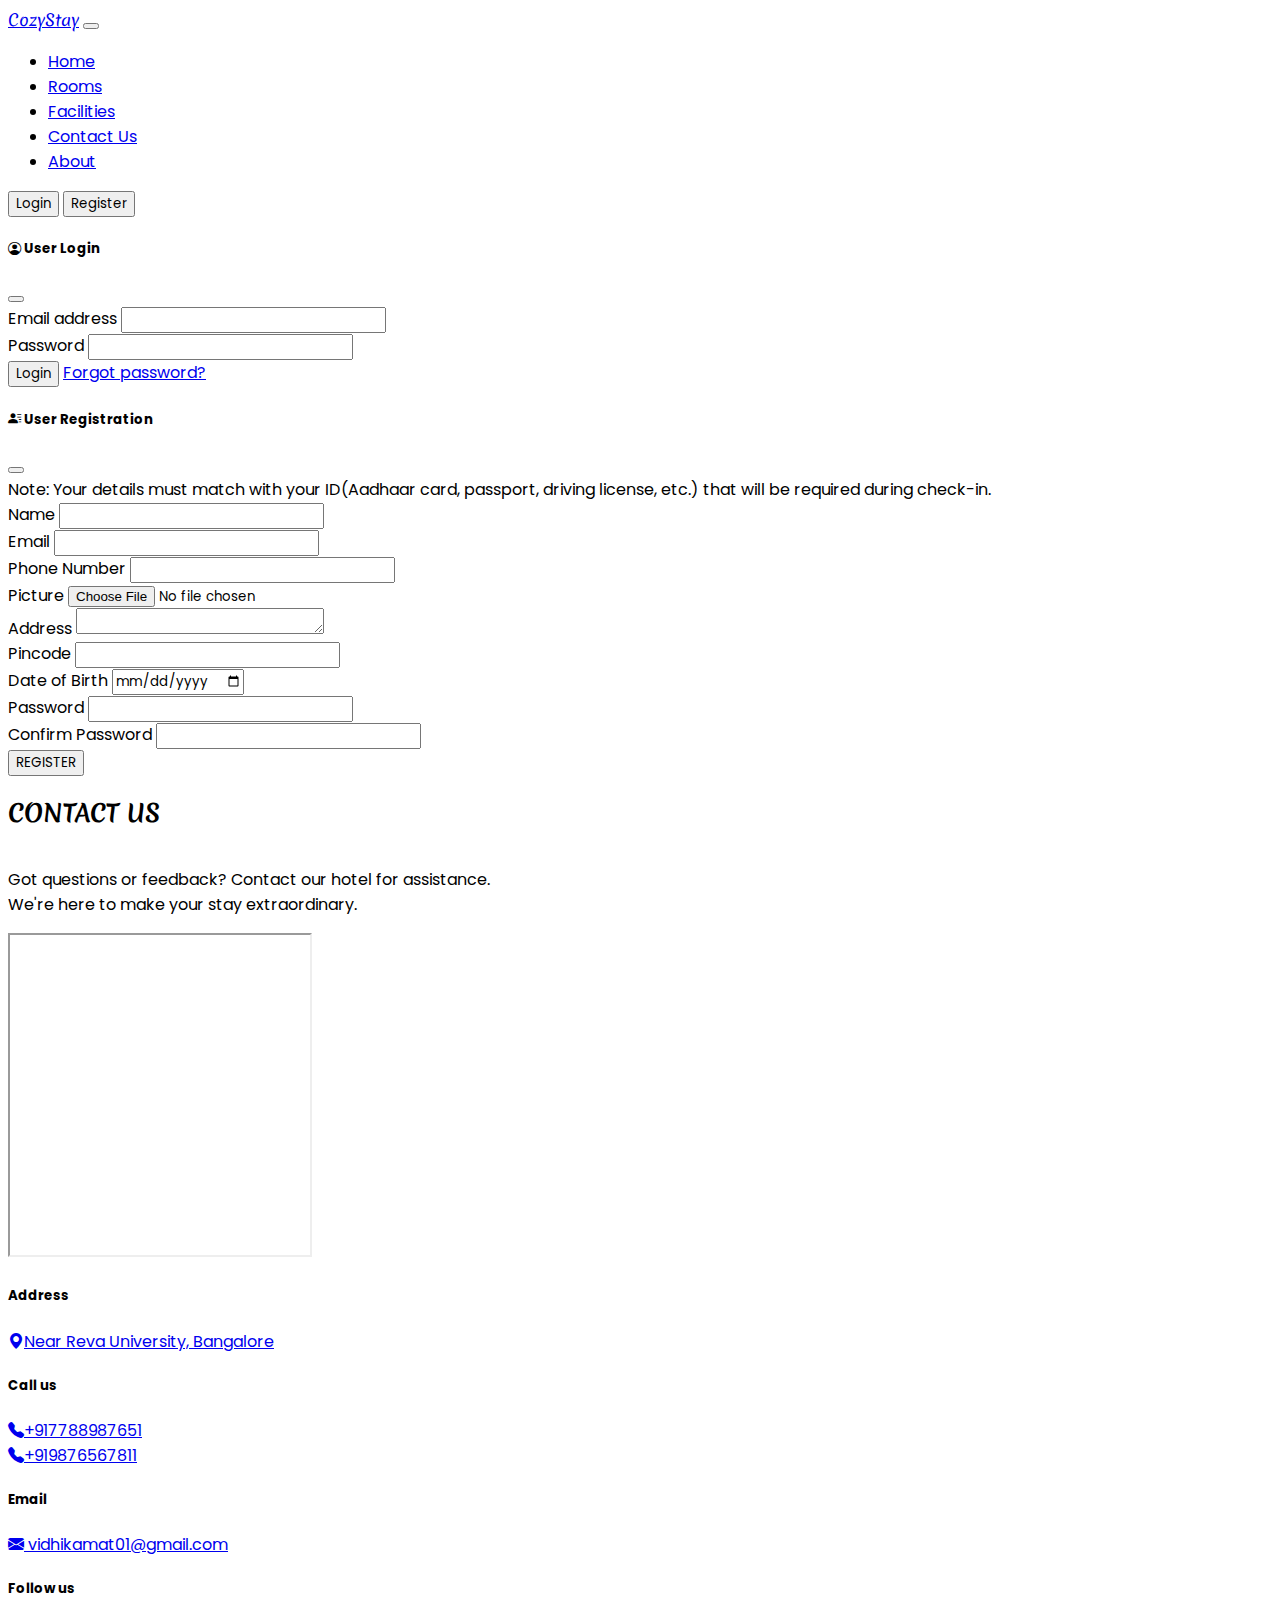
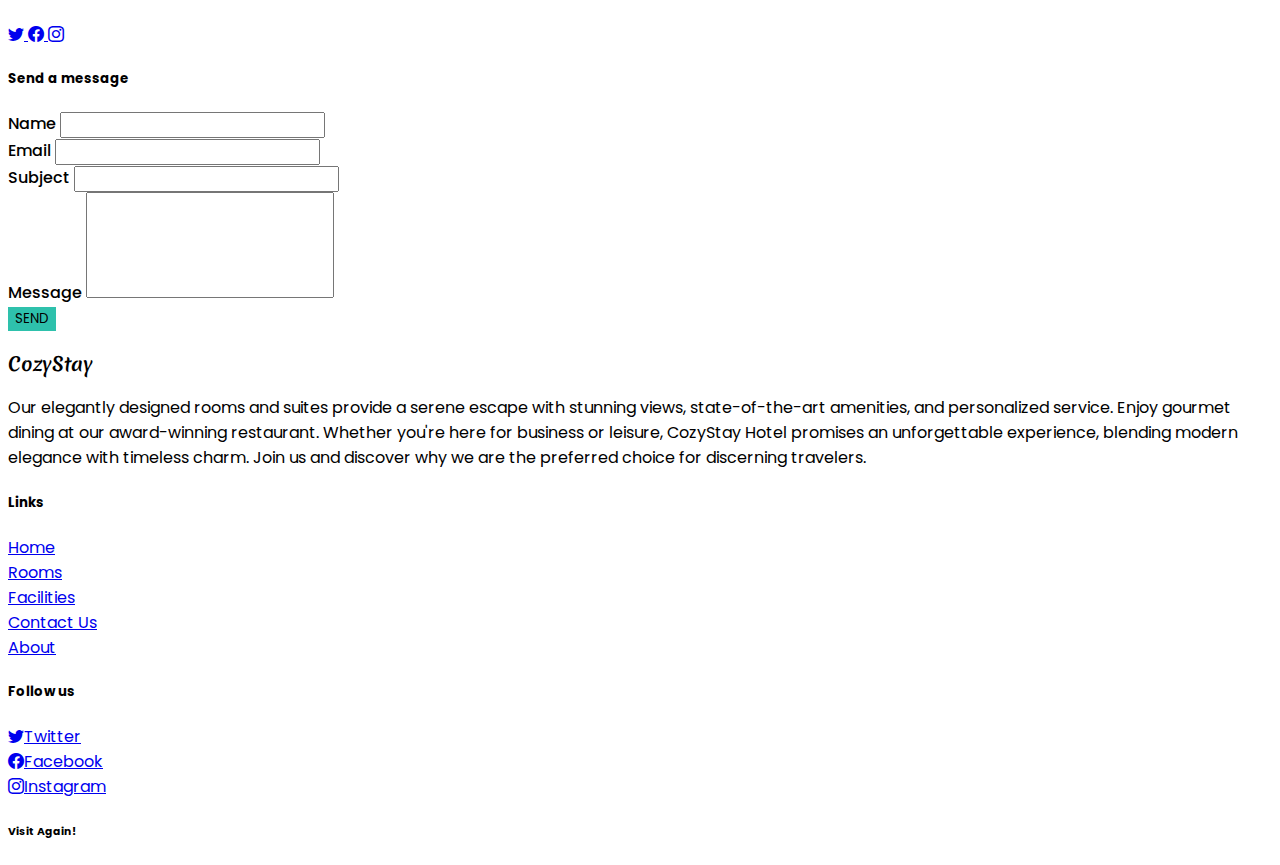
<file: contact.html>
<!DOCTYPE html>
<html lang="en">
<head>
    <meta charset="UTF-8">
    <meta name="viewport" content="width=device-width, initial-scale=1.0">
    <title>CozyStay</title>
    <link href="https://cdn.jsdelivr.net/npm/bootstrap@5.0.2/dist/css/bootstrap.min.css" rel="stylesheet" integrity="sha384-EVSTQN3/azprG1Anm3QDgpJLIm9Nao0Yz1ztcQTwFspd3yD65VohhpuuCOmLASjC" crossorigin="anonymous"> 
    <link href="https://fonts.googleapis.com/css2?family=Merienda:wght@300..900&family=Poppins:ital,wght@0,100;0,200;0,300;0,400;0,500;0,600;0,700;0,800;0,900;1,100;1,200;1,300;1,400;1,500;1,600;1,700;1,800;1,900&display=swap" rel="stylesheet">
    <link rel="stylesheet" href="https://cdn.jsdelivr.net/npm/bootstrap-icons@1.11.3/font/bootstrap-icons.min.css">
    <link rel="stylesheet" href="https://cdn.jsdelivr.net/npm/swiper@11/swiper-bundle.min.css"/>
    <link rel="stylesheet" href="css/common.css">

    <style>
        .availability-form{
          margin-top: -50px;
          z-index: 2;
          position: relative;
        }

        @media screen and (max-width: 575px){
          .availability-form{
            margin-top: 25px;
            padding: 0 35px;
          }
        }

    </style>
</head>
<body class="bg-light">
    
  <nav class="navbar navbar-expand-lg navbar-light bg-white px-lg-3 py-lg-2 shadow-sm sticky-top">
    <div class="container-fluid">
      <a class="navbar-brand me-5 fw-bold fs-3 h-font" href="index.html">CozyStay</a>
      <button class="navbar-toggler shadow-none" type="button" data-bs-toggle="collapse" data-bs-target="#navbarSupportedContent" aria-controls="navbarSupportedContent" aria-expanded="false" aria-label="Toggle navigation">
        <span class="navbar-toggler-icon"></span>
      </button>
      <div class="collapse navbar-collapse" id="navbarSupportedContent">
        <ul class="navbar-nav me-auto mb-2 mb-lg-0">
          <li class="nav-item">
            <a class="nav-link active me-2" aria-current="page" href="index.html">Home</a>
          </li>
          <li class="nav-item">
            <a class="nav-link me-2" href="Rooms.html">Rooms</a>
          </li>
          <li class="nav-item">
              <a class="nav-link me-2" href="facilities.html">Facilities</a>
            </li>
            <li class="nav-item">
              <a class="nav-link me-2" href="contact.html">Contact Us</a>
            </li>
            <li class="nav-item">
              <a class="nav-link" href="about.html">About</a>
            </li>
         
        </ul>
        <div class="d-flex">
          <button type="button" class="btn btn-outline-dark shadow-none me-lg-2 me-2" data-bs-toggle="modal" data-bs-target="#loginModal">
              Login
          </button>
          <button type="button" class="btn btn-outline-dark shadow-none" data-bs-toggle="modal" data-bs-target="#registerModal">
            Register
        </button>
        </div>
      </div>
    </div>
  </nav>
  
  <div class="modal fade" id="loginModal" data-bs-backdrop="static" data-bs-keyboard="false" tabindex="-1" aria-labelledby="staticBackdropLabel" aria-hidden="true">
          <div class="modal-dialog">
          <div class="modal-content">
              <form>
  <div class="modal-header">
    <h5 class="modal-title d-flex align-items-center" >
      <i class="bi bi-person-circle fs-3 me-2"></i> User Login
        </h5>
    <button type="reset" class="btn-close shadow-none" data-bs-dismiss="modal" aria-label="Close"></button>
     </div>
     <div class="modal-body">
     <div class="mb-3">
     <label class="form-label">Email address</label>
     <input type="email" class="form-control shadow-none" >
      </div>
       <div class="mb-3">
        <label class="form-label">Password</label>
         <input type="password" class="form-control shadow-none" >
          </div>
          <div class="d-flex align-items-center justify-content-between mb-2">
           <button type="submit" class="ms-2 mt-2 btn btn-dark shadow-none">Login</button>
            <a href="javascript: void(0)" class="text-secondary text-decoration-none">Forgot password?</a>
            </div>
          </div>
        </form>
          </div>
          </div>
  </div>
         
  <div class="modal fade" id="registerModal" data-bs-backdrop="static" data-bs-keyboard="false" tabindex="-1" aria-labelledby="staticBackdropLabel" aria-hidden="true">
        <div class="modal-dialog modal-lg">
        <div class="modal-content">
            <form>
            <div class="modal-header">
            <h5 class="modal-title d-flex align-items-center" >
              <i class="bi bi-person-lines-fill fs-3 me-2"></i>
                User Registration
            </h5>
            <button type="reset" class="btn-close shadow-none" data-bs-dismiss="modal" aria-label="Close"></button>
            </div>
              <div class="modal-body">
                <span class="badge rounded-pill bg-light text-dark mb-3 text-wrap lh-base">
                  Note: Your details must match with your ID(Aadhaar card, passport, driving license, etc.)
                  that will be required during check-in.
                </span>
                <div class="container-fluid">
                  <div class="row">
                    <div class="col-md-6 ps-0 mb-3">
                      <label class="form-label">Name</label>
                      <input type="text" class="form-control shadow-none" >
                    </div>
                    <div class="col-md-6 p-0 mb-3">
                      <label class="form-label">Email</label>
                      <input type="email" class="form-control shadow-none" >
                    </div>
                    <div class="col-md-6 ps-0 mb-3">
                      <label class="form-label">Phone Number</label>
                      <input type="number" class="form-control shadow-none" >
                    </div>
                    <div class="col-md-6 p-0 mb-3">
                      <label class="form-label">Picture</label>
                      <input type="file" class="form-control shadow-none" >
                    </div>
                    <div class="col-md-12 p-0 mb-3">
                      <label class="form-label">Address</label>
                      <textarea class="form-control shadow-none" rows="1"></textarea>
                    </div>
                    <div class="col-md-6 ps-0 mb-3">
                      <label class="form-label">Pincode</label>
                      <input type="number" class="form-control shadow-none" >
                    </div>
                    <div class="col-md-6 p-0 mb-3">
                      <label class="form-label">Date of Birth</label>
                      <input type="Date" class="form-control shadow-none" >
                    </div>
                    <div class="col-md-6 ps-0 mb-3">
                      <label class="form-label">Password</label>
                      <input type="password" class="form-control shadow-none" >
                    </div>
                    <div class="col-md-6 p-0 mb-3">
                      <label class="form-label">Confirm Password</label>
                      <input type="password" class="form-control shadow-none" >
                    </div>
  
                  </div>
                </div>
                <div class="text-center my-1">
                  <button type="submit" class="btn btn-dark shadow-none">REGISTER</button>
                </div>
          </div>
            </form>
        </div>
        </div>
  </div>

  <div class="my-5 px-4">
    <h2 class="fw-bold h-font text-center">CONTACT US</h2>
    <div class="h-line bg-dark"></div>
    <p class="text-center mt-3 p-2">
      Got questions or feedback? Contact our hotel for assistance. <br> We're here to make your stay extraordinary.
    </p>
  </div>

  <div class="container">
    <div class="row">
      <div class="col-lg-6 col-md-6 mb-5 px-4">
        <div class="bg-white rounded shadow p-4">
          <iframe class="w-100 rounded mb-4" height="320px" src="https://www.google.com/maps/embed?pb=!1m18!1m12!1m3!1d3885.720659777384!2d77.632036874844!3d13.116874487212039!2m3!1f0!2f0!3f0!3m2!1i1024!2i768!4f13.1!3m3!1m2!1s0x3bae191736187a37%3A0x3092096ba7fb4c9b!2sREVA%20UNIVERSITY!5e0!3m2!1sen!2sin!4v1716011495551!5m2!1sen!2sin" loading="lazy"></iframe>
          <h5>Address</h5>
          <a href="https://maps.app.goo.gl/YnU8BQnFYYPJJ4iA9" target="_blank" class="d-inline-block text-decoration-none text-dark mb-2">
          <i class="bi bi-geo-alt-fill"></i>Near Reva University, Bangalore
        </a>

        <h5 class="mt-4">Call us</h5>
        <a href="tel: +917788987651" class="d-inline-block mb-2 text-decoration-none text-dark">
          <i class="bi bi-telephone-fill"></i>+917788987651
        </a>
        <br>
        <a href="tel: +917788987651" class="d-inline-block text-decoration-none text-dark">
          <i class="bi bi-telephone-fill"></i>+919876567811
        </a>
        <h5 class="mt-4">Email</h5>
        <a href="mailto: vidhikamat01@gmail.com" class="d-inline-block text-decoration-none text-dark">
          <i class="bi bi-envelope-fill"></i> vidhikamat01@gmail.com
        </a>

        <h5 class="mt-4">Follow us</h5>
          <a href="https://x.com/?lang=en-in" class="d-inline-block text-dark fs-5 me-2">
              <i class="bi bi-twitter me-1"></i>
          </a>
          <a href="https://www.facebook.com/" class="d-inline-block text-dark fs-5 me-2">
              <i class="bi bi-facebook me-1"></i>
          </a>
          <a href="https://www.instagram.com/?hl=en" class="d-inline-block text-dark fs-5">
              <i class="bi bi-instagram me-1"></i>
          </a>
        </div>
      </div>
      <div class="col-lg-6 col-md-6 px-4">
        <div class="bg-white rounded shadow p-4">
          <form>
            <h5>Send a message</h5>
            <div class="mt-3">
              <label class="form-label" style="font-weight: 500;">Name</label>
              <input type="text" class="form-control shadow-none" >
            </div>
            <div class="mt-3">
              <label class="form-label" style="font-weight: 500;">Email</label>
              <input type="email" class="form-control shadow-none" >
            </div>
            <div class="mt-3">
              <label class="form-label" style="font-weight: 500;">Subject</label>
              <input type="text" class="form-control shadow-none" >
            </div>
            <div class="mt-3">
              <label class="form-label" style="font-weight: 500;">Message</label>
              <textarea class="form-control shadow-none" rows="5" style="resize: none;"></textarea>
            </div>
            <button type="submit" class="btn text-white custom-bg mt-3">SEND</button>
          </form>
        </div>
      </div>
      </div>
    </div>
  </div>

  <div class="container-fluid bg-white mt-5">
    <div class="row">
      <div class="col-lg-4 p-4">
        <h3  class="h-font fw-bold fs-3 mb-2">CozyStay</h3>
        <p>
          Our elegantly designed rooms and suites provide a serene escape with stunning views, state-of-the-art amenities, 
          and personalized service. Enjoy gourmet dining at our award-winning restaurant. Whether you're here for business or leisure, 
          CozyStay Hotel promises an unforgettable experience, blending modern elegance with timeless charm. 
          Join us and discover why we are the preferred choice for discerning travelers.
        </p>
      </div>
      <div class="col-lg-4 p-4">
        <h5 class="mb-3">Links</h5>
        <a href="index.html" class="d-inline-block mb-2 text-dark text-decoration-none">Home</a> <br>
        <a href="Rooms.html" class="d-inline-block mb-2 text-dark text-decoration-none">Rooms</a> <br>
        <a href="facilities.html" class="d-inline-block mb-2 text-dark text-decoration-none">Facilities</a> <br>
        <a href="contact.html" class="d-inline-block mb-2 text-dark text-decoration-none">Contact Us</a> <br>
        <a href="about.html" class="d-inline-block mb-2 text-dark text-decoration-none">About</a>
      </div>
      <div class="col-lg-4 p-4">
        <h5 class="mb-3">Follow us</h5>
        <a href="https://x.com/?lang=en-in" class="d-inline-block text-dark text-decoration-none mb-2">
          <i class="bi bi-twitter me-1"></i>Twitter
        </a><br>
        <a href="https://www.facebook.com/" class="d-inline-block text-dark text-decoration-none mb-2">
          <i class="bi bi-facebook me-1"></i>Facebook
        </a><br>
        <a href="https://www.instagram.com/?hl=en" class="d-inline-block text-dark text-decoration-none">
          <i class="bi bi-instagram me-1"></i>Instagram
        </a><br>
      </div>
    </div>
  </div>

  <h6 class="text-center bg-dark text-white p-3 m-0">Visit Again!</h6>

    <script src="https://cdn.jsdelivr.net/npm/bootstrap@5.0.2/dist/js/bootstrap.bundle.min.js" integrity="sha384-MrcW6ZMFYlzcLA8Nl+NtUVF0sA7MsXsP1UyJoMp4YLEuNSfAP+JcXn/tWtIaxVXM" crossorigin="anonymous"></script>
    <script src="https://cdn.jsdelivr.net/npm/swiper@11/swiper-bundle.min.js"></script>

    <script>
      var swiper = new Swiper(".swiper-container", {
        spaceBetween: 30,
        effect: "fade",
        loop: true,
        autoplay: {
          delay: 3500,
          disableOnInteraction: false,
        }
      });
    </script>
</body>
</html>
</file>
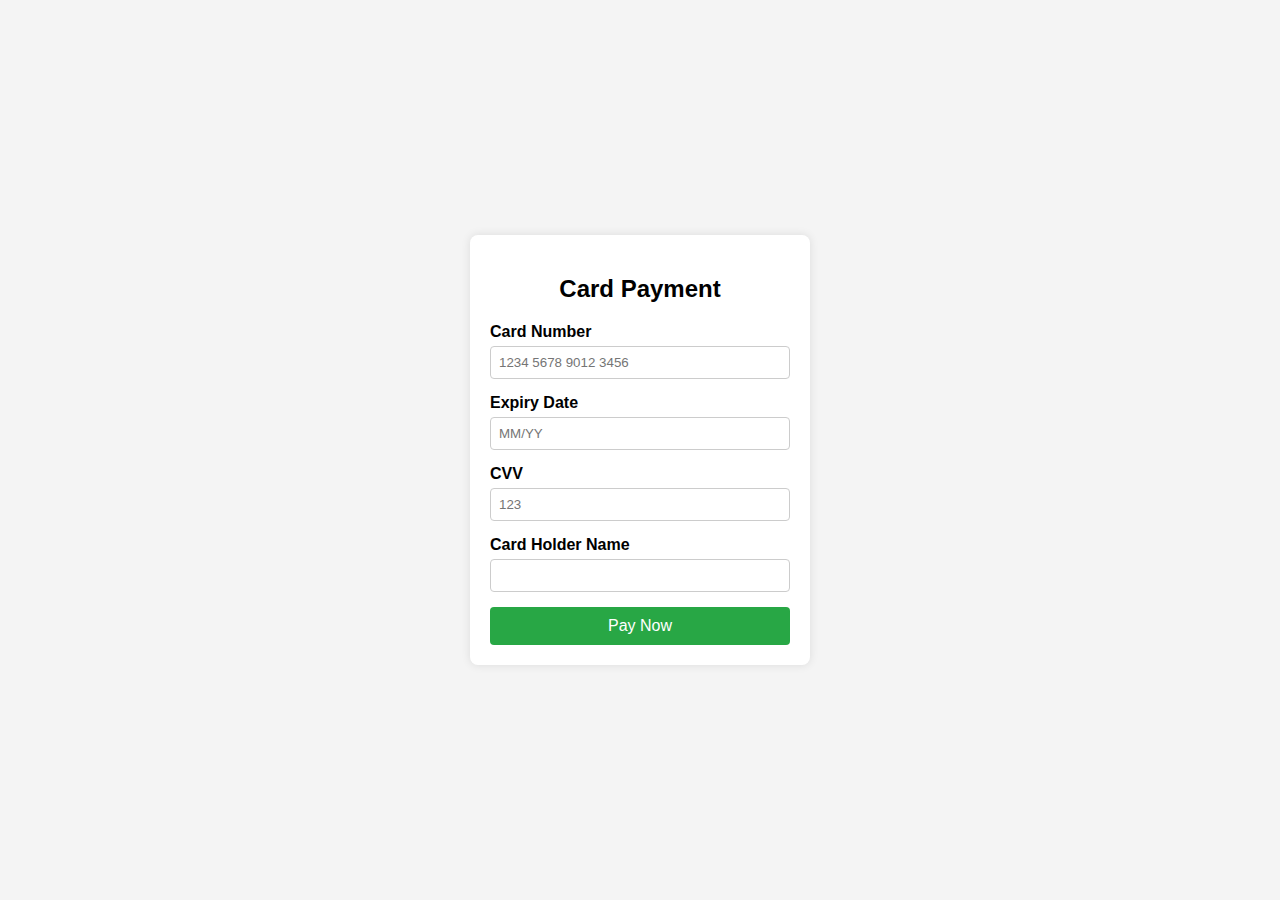
<file: templates/card.html>
<!DOCTYPE html>
<html lang="en">

<head>
    <meta charset="UTF-8">
    <meta name="viewport" content="width=device-width, initial-scale=1.0">
    <title>Card Payment Page</title>
    <link rel="stylesheet" href="../css/styles.css">
</head>

<body>
    <div class="container">
        <h2>Card Payment</h2>
        <form action="/process-payment" method="POST">
            <div class="form-group">
                <label for="card-number">Card Number</label>
                <input type="text" id="card-number" name="card-number" placeholder="1234 5678 9012 3456" required>
            </div>
            <div class="form-group">
                <label for="expiry-date">Expiry Date</label>
                <input type="text" id="expiry-date" name="expiry-date" placeholder="MM/YY" required>
            </div>
            <div class="form-group">
                <label for="cvv">CVV</label>
                <input type="text" id="cvv" name="cvv" placeholder="123" required>
            </div>
            <div class="form-group">
                <label for="card-holder">Card Holder Name</label>
                <input type="text" id="card-holder" name="card-holder" required>
            </div>
            <button type="submit">Pay Now</button>
        </form>
    </div>
</body>

</html>
</file>
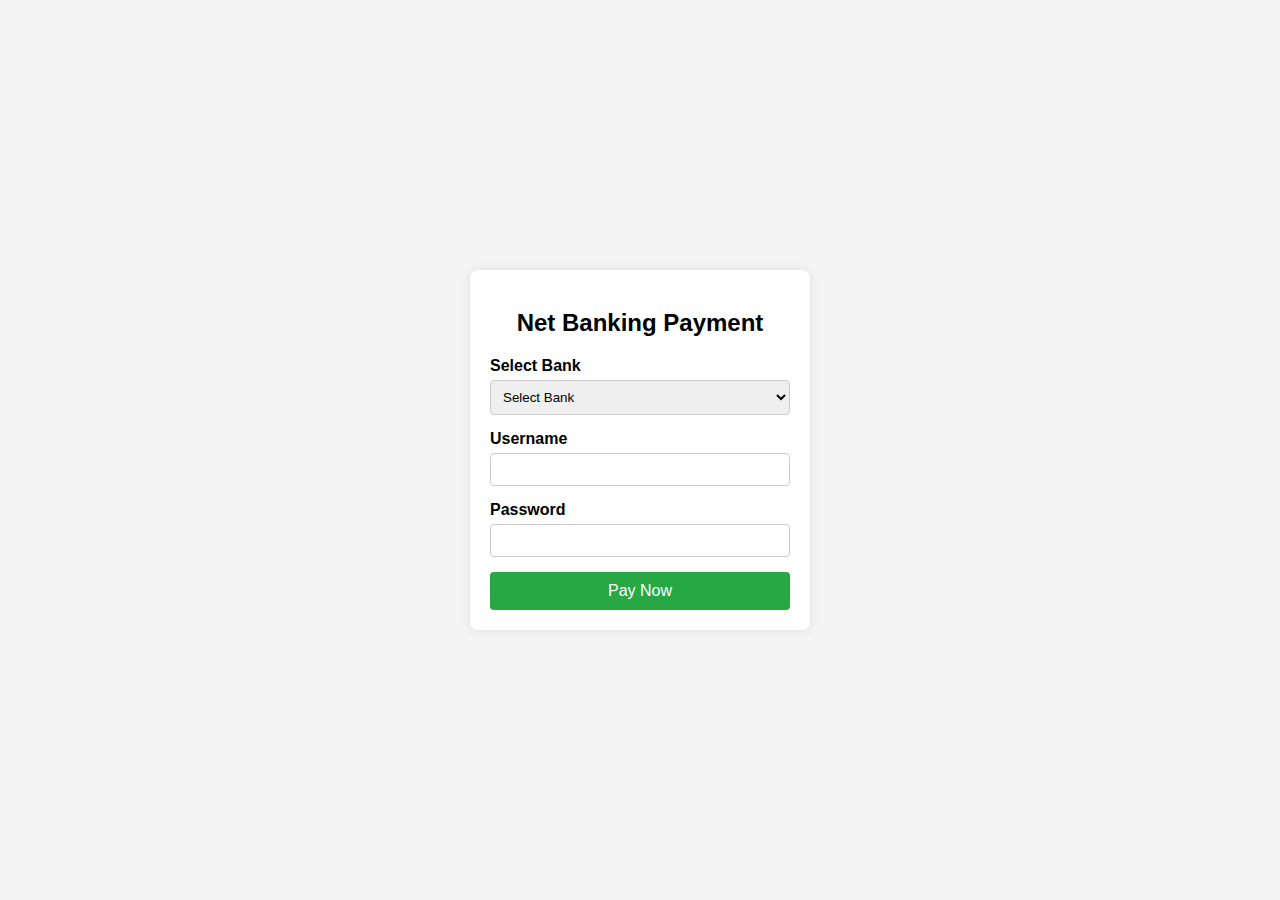
<file: templates/net.html>
<!DOCTYPE html>
<html lang="en">
<head>
    <meta charset="UTF-8">
    <meta name="viewport" content="width=device-width, initial-scale=1.0">
    <title>Net Banking Payment</title>
    <link rel="stylesheet" href="../css/styles.css">
</head>
<body>
    <div class="container">
        <h2>Net Banking Payment</h2>
        <form action="/submit-payment" method="POST">
            <div class="form-group">
                <label for="bank">Select Bank</label>
                <select id="bank" name="bank" required>
                    <option value="" disabled selected>Select Bank</option>
                    <option value="bank1">Bank 1</option>
                    <option value="bank2">Bank 2</option>
                    <option value="bank3">Bank 3</option>
                    <!-- Add more options as needed -->
                </select>
            </div>
            <div class="form-group">
                <label for="username">Username</label>
                <input type="text" id="username" name="username" required>
            </div>
            <div class="form-group">
                <label for="password">Password</label>
                <input type="password" id="password" name="password" required>
            </div>
            <button type="submit">Pay Now</button>
        </form>
    </div>
</body>
</html>
</file>
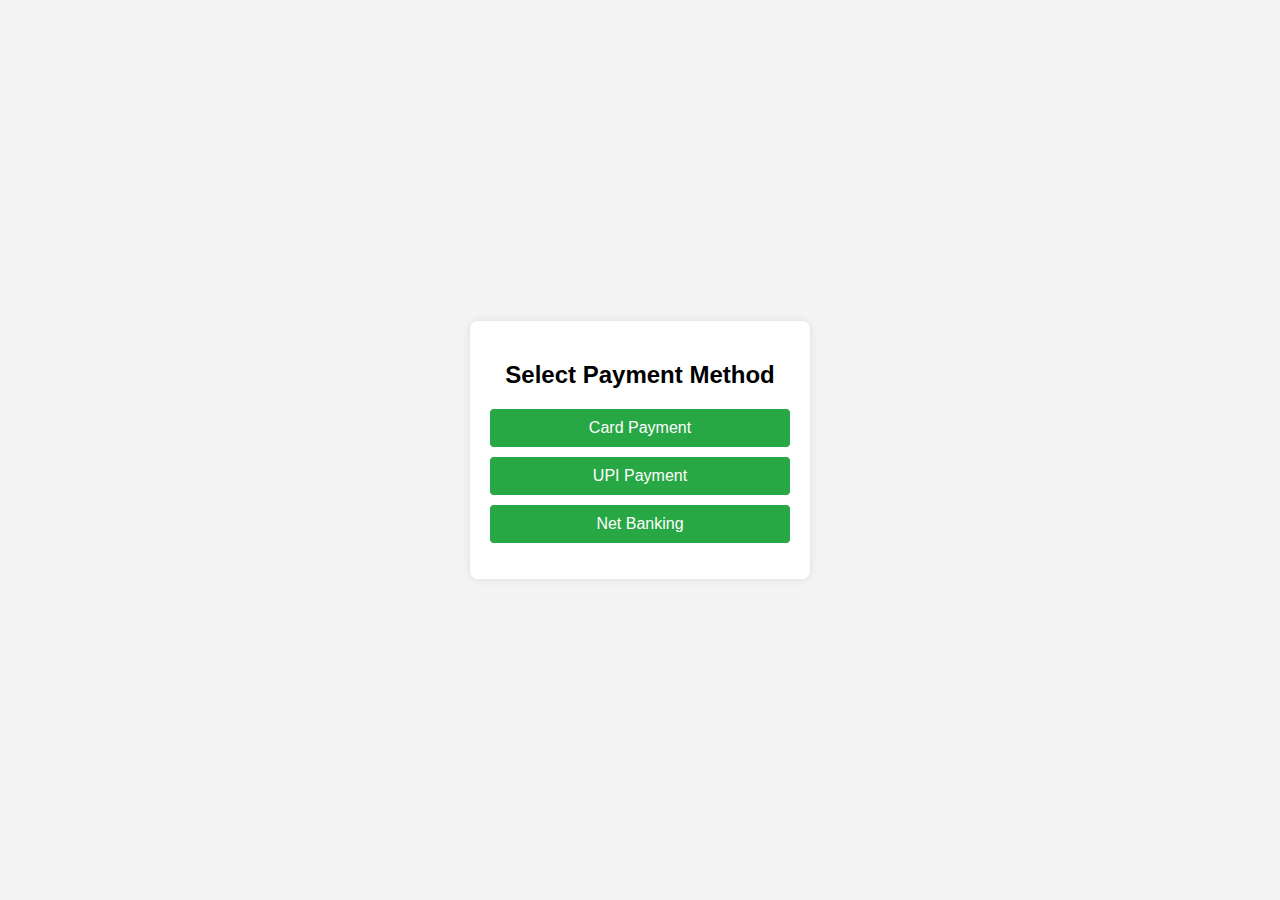
<file: templates/payment.html>
<!DOCTYPE html>
<html lang="en">
<head>
    <meta charset="UTF-8">
    <meta name="viewport" content="width=device-width, initial-scale=1.0">
    <title>Payment Options</title>
    <link rel="stylesheet" href="../css/styles.css">
</head>
<body>
    <div class="container">
        <h2>Select Payment Method</h2>
        <ul>
            <li><a href="../templates/card.html">Card Payment</a></li>
            <li><a href="../templates/upi.html">UPI Payment</a></li>
            <li><a href="../templates/net.html">Net Banking</a></li>
        </ul>
    </div>
</body>
</html>
</file>
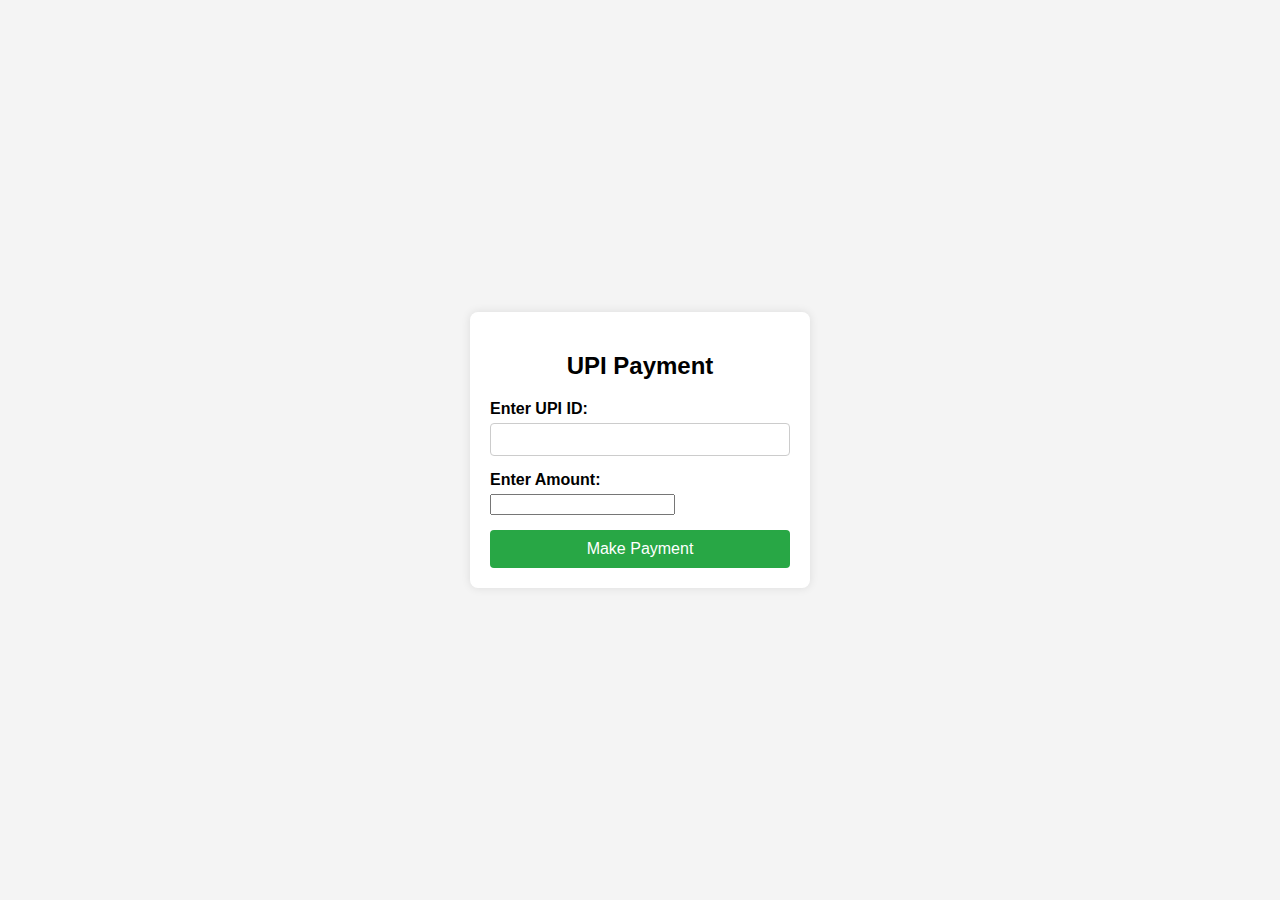
<file: templates/upi.html>
<!DOCTYPE html>
<html lang="en">
<head>
    <meta charset="UTF-8">
    <meta name="viewport" content="width=device-width, initial-scale=1.0">
    <title>UPI Payment</title>
    <link rel="stylesheet" href="../css/styles.css">
</head>
<body>
    <div class="container">
        <h2>UPI Payment</h2>
        <form action="/submit-payment" method="POST">
            <div class="form-group">
                <label for="upi-id">Enter UPI ID:</label>
                <input type="text" id="upi-id" name="upi-id" required>
            </div>
            <div class="form-group">
                <label for="amount">Enter Amount:</label>
                <input type="number" id="amount" name="amount" required>
            </div>
            <button type="submit">Make Payment</button>
        </form>
    </div>
</body>
</html>
</file>
<file: css/common.css>
*{
    font-family: "Poppins", sans-serif
}
.h-font{
    font-family: "Merienda", cursive;
}
/* Chrome, Safari, Edge, Opera */
input::-webkit-outer-spin-button,
input::-webkit-inner-spin-button {
-webkit-appearance: none;
 margin: 0;
}

.custom-bg{
  background-color: #2ec1ac;
  border: 1px solid #2ec1ac;
}
.custom-bg:hover{
  background-color: #279e8c;
  border-color: #279e8c;

}
.h-line{
    width: 150px;
    margin: 0 auto;
    height: 1.7px
}
</file>
<file: css/styles.css>
body {
    font-family: Arial, sans-serif;
    background-color: #f4f4f4;
    margin: 0;
    padding: 0;
    display: flex;
    justify-content: center;
    align-items: center;
    height: 100vh;
}

.container {
    background-color: #fff;
    padding: 20px;
    box-shadow: 0 0 10px rgba(0, 0, 0, 0.1);
    border-radius: 8px;
    width: 300px;
}

h2 {
    text-align: center;
    margin-bottom: 20px;
}

.form-group {
    margin-bottom: 15px;
}

label {
    display: block;
    margin-bottom: 5px;
    font-weight: bold;
}

input[type="text"],
input[type="password"],
select {
    width: 100%;
    padding: 8px;
    box-sizing: border-box;
    border: 1px solid #ccc;
    border-radius: 4px;
}

button {
    width: 100%;
    padding: 10px;
    background-color: #28a745;
    color: white;
    border: none;
    border-radius: 4px;
    cursor: pointer;
    font-size: 16px;
}

button:hover {
    background-color: #218838;
}
body {
    font-family: Arial, sans-serif;
    background-color: #f4f4f4;
    margin: 0;
    padding: 0;
    display: flex;
    justify-content: center;
    align-items: center;
    height: 100vh;
}

.container {
    background-color: #fff;
    padding: 20px;
    box-shadow: 0 0 10px rgba(0, 0, 0, 0.1);
    border-radius: 8px;
    width: 300px;
}

h2 {
    text-align: center;
    margin-bottom: 20px;
}

ul {
    list-style-type: none;
    padding: 0;
}

li {
    margin-bottom: 10px;
}

a {
    display: block;
    padding: 10px;
    text-decoration: none;
    background-color: #28a745;
    color: white;
    border-radius: 4px;
    text-align: center;
}

a:hover {
    background-color: #218838;
}
</file>
